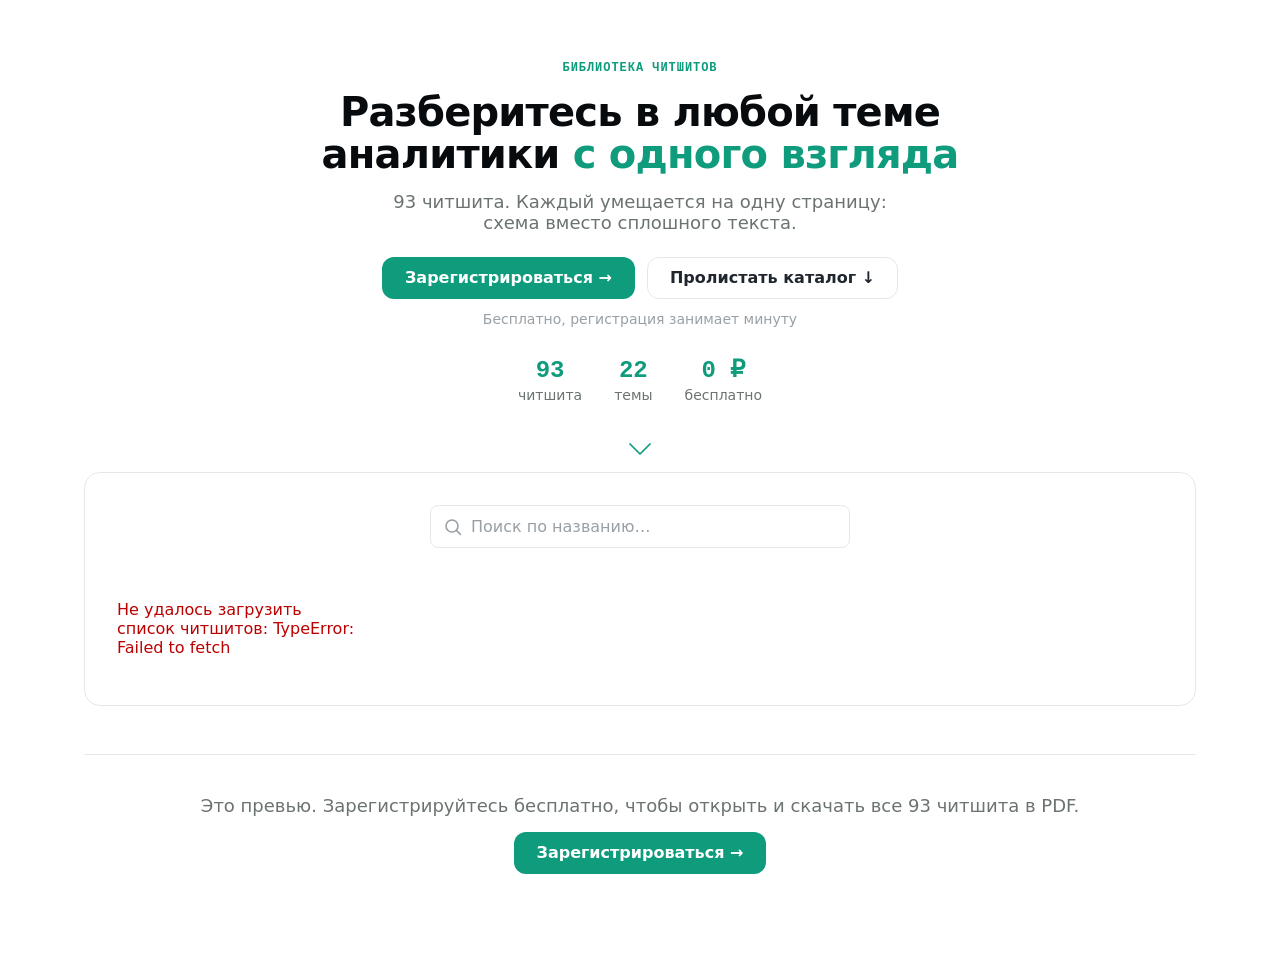
<file: preview.html>
<!doctype html>
<html lang="ru">
<head>
<meta charset="utf-8">
<title>Превью публичного лендинга читшитов</title>
<link rel="stylesheet" href="style.css">
</head>
<body>

<div class="jm-csl">

  <section class="jm-csl-hero">
    <div class="jm-csl-eyebrow">Библиотека читшитов</div>
    <h1 class="jm-csl-hero-title">Разберитесь в любой теме аналитики <span class="jm-accent">с одного взгляда</span></h1>
    <p class="jm-csl-hero-lead"><span id="jm-csl-lead-count">93</span> <span id="jm-csl-lead-word">читшита</span>. Каждый умещается на одну страницу: схема вместо сплошного текста.</p>
    <div class="jm-csl-cta">
      <a href="#" class="jm-btn jm-btn--primary">Зарегистрироваться →</a>
      <a href="#jm-csl-browse" class="jm-btn jm-btn--secondary">Пролистать каталог ↓</a>
    </div>
    <p class="jm-csl-hero-note">Бесплатно, регистрация занимает минуту</p>
    <div class="jm-csl-stats">
      <div class="jm-csl-stat">
        <div class="jm-csl-stat-num" id="jm-csl-stat-total">93</div>
        <div class="jm-csl-stat-label" id="jm-csl-stat-total-word">читшита</div>
      </div>
      <div class="jm-csl-stat">
        <div class="jm-csl-stat-num" id="jm-csl-stat-tags">22</div>
        <div class="jm-csl-stat-label" id="jm-csl-stat-tags-word">темы</div>
      </div>
      <div class="jm-csl-stat">
        <div class="jm-csl-stat-num">0 ₽</div>
        <div class="jm-csl-stat-label">бесплатно</div>
      </div>
    </div>
  </section>

  <section class="jm-csl-browse" id="jm-csl-browse">
    <div class="jm-csl-transition" aria-hidden="true">
      <svg width="22" height="13" viewBox="0 0 22 13" fill="none" xmlns="http://www.w3.org/2000/svg">
        <path d="M1 1L11 11L21 1" stroke="currentColor" stroke-width="1.75" stroke-linecap="round" stroke-linejoin="round"/>
      </svg>
    </div>
    <div class="jm-csl-panel">
      <div class="jm-csl-controls">
        <div class="jm-csl-search">
          <svg width="18" height="18" viewBox="0 0 18 18" fill="none" xmlns="http://www.w3.org/2000/svg">
            <circle cx="8" cy="8" r="6" stroke="currentColor" stroke-width="1.6"/>
            <line x1="12.4" y1="12.4" x2="16.5" y2="16.5" stroke="currentColor" stroke-width="1.6" stroke-linecap="round"/>
          </svg>
          <input type="text" id="jm-csl-search-input" placeholder="Поиск по названию…" autocomplete="off">
        </div>
        <div class="jm-csl-tags" id="jm-csl-tags"></div>
        <button class="jm-csl-reset-filters" id="jm-csl-reset-filters" type="button" hidden>✕ Сбросить фильтры</button>
      </div>

      <div class="jm-csl-count" id="jm-csl-count"></div>

      <div class="jm-csl-grid" id="jm-csl-grid"></div>

      <div class="jm-csl-empty" id="jm-csl-empty" hidden>
        <h3>Ничего не нашлось</h3>
        <p>Попробуйте другой запрос или сбросьте фильтры.</p>
      </div>
    </div>
  </section>

  <div class="jm-csl-footer-cta">
    <p>Это превью. Зарегистрируйтесь бесплатно, чтобы открыть и скачать все <span id="jm-csl-footer-count">93</span> <span id="jm-csl-footer-word">читшита</span> в PDF.</p>
    <a href="#" class="jm-btn jm-btn--primary">Зарегистрироваться →</a>
  </div>

</div>

<script src="app.js"></script>
</body>
</html>
</file>
<file: style.css>
@import url('https://jetmetrics-static.storage.yandexcloud.net/layout/fonts.css');

.jm-csl {
  /* ---- brand core ---- */
  --jm-green: #0E9C7D;
  --jm-green-press: #0B7D64;
  --jm-green-deep: #064D2B;
  --jm-green-tint: #E7F6F1;
  --jm-green-tint-soft: #E8FBF7;

  /* ---- semantic accents ---- */
  --jm-blue: #4991FF;
  --jm-blue-press: #357EF0;
  --jm-blue-tint: #EAF2FF;

  /* ---- neutrals ---- */
  --jm-ink: #080B0D;
  --jm-text: #20262E;
  --jm-muted: #6B7372;
  --jm-faint: #98A0A6;
  --jm-line: #E4E8EC;
  --jm-bg: #F6F8FA;
  --jm-surface: #FFFFFF;

  /* ---- type ---- */
  --jm-font-sans: 'Onest', system-ui, -apple-system, 'Segoe UI', Roboto, sans-serif;
  --jm-font-mono: 'IBM Plex Mono', ui-monospace, Menlo, Consolas, monospace;
  --jm-display-m: 2.25rem;
  --jm-h3: 1.125rem;
  --jm-body-l: 1.125rem;
  --jm-body: 1rem;
  --jm-body-s: 0.875rem;
  --jm-w-medium: 500;
  --jm-w-semibold: 600;
  --jm-w-bold: 700;
  --jm-w-black: 800;
  --jm-lh-tight: 1.05;

  /* ---- space (4px step) ---- */
  --jm-space-1: 4px;
  --jm-space-2: 8px;
  --jm-space-3: 12px;
  --jm-space-4: 16px;
  --jm-space-5: 20px;
  --jm-space-6: 24px;
  --jm-space-8: 32px;
  --jm-space-10: 40px;
  --jm-space-12: 48px;
  --jm-space-20: 80px;
  --jm-container: 1160px;

  /* ---- radii ---- */
  --jm-r-xs: 6px;
  --jm-r-sm: 8px;
  --jm-r-md: 12px;
  --jm-r-lg: 16px;
  --jm-r-pill: 999px;

  /* ---- shadows ---- */
  --jm-e1: 0 1px 2px rgba(8,11,13,.06);
  --jm-e2: 0 4px 16px rgba(8,11,13,.06);
  --jm-e3: 0 12px 32px rgba(8,11,13,.10);
  --jm-ring: 0 0 0 3px rgba(14,156,125,.28);

  /* ---- motion ---- */
  --jm-ease: cubic-bezier(.2,.6,.2,1);
  --jm-dur: .17s;

  font-family: var(--jm-font-sans);
  color: var(--jm-text);
  background: var(--jm-surface);
  max-width: var(--jm-container);
  margin: 0 auto;
  padding: var(--jm-space-12) var(--jm-space-6) var(--jm-space-20);
  box-sizing: border-box;
}

.jm-csl *, .jm-csl *::before, .jm-csl *::after {
  box-sizing: border-box;
}

/* ---- hero (первый экран) ---- */

.jm-csl-hero {
  text-align: center;
  max-width: 680px;
  margin: 0 auto;
  padding-bottom: var(--jm-space-6);
}

.jm-csl-eyebrow {
  display: inline-flex;
  align-items: center;
  font-family: var(--jm-font-mono);
  font-size: 0.75rem;
  font-weight: var(--jm-w-semibold);
  text-transform: uppercase;
  letter-spacing: 0.08em;
  color: var(--jm-green);
  margin-bottom: var(--jm-space-4);
}

.jm-csl-hero-title {
  font-size: 2.5rem;
  font-weight: var(--jm-w-black);
  line-height: var(--jm-lh-tight);
  letter-spacing: -0.02em;
  margin: 0 0 var(--jm-space-4);
  color: var(--jm-ink);
}

.jm-csl-hero-title .jm-accent { color: var(--jm-green); }

.jm-csl-hero-lead {
  font-size: var(--jm-body-l);
  color: var(--jm-muted);
  max-width: 520px;
  margin: 0 auto var(--jm-space-6);
}

.jm-csl-cta {
  display: flex;
  justify-content: center;
  gap: var(--jm-space-3);
  flex-wrap: wrap;
}

.jm-csl-hero-note {
  font-size: var(--jm-body-s);
  color: var(--jm-faint);
  margin: var(--jm-space-3) 0 0;
}

.jm-csl-stats {
  display: flex;
  justify-content: center;
  gap: var(--jm-space-8);
  flex-wrap: wrap;
  margin-top: var(--jm-space-8);
}

.jm-csl-stat-num {
  font-family: var(--jm-font-mono);
  font-size: 1.5rem;
  font-weight: var(--jm-w-bold);
  color: var(--jm-green);
  line-height: 1;
}

.jm-csl-stat-label {
  font-size: var(--jm-body-s);
  color: var(--jm-muted);
  margin-top: var(--jm-space-1);
}


/* ---- browse (второй экран) ---- */

.jm-csl-browse {
  margin-top: var(--jm-space-4);
  scroll-margin-top: var(--jm-space-6);
}

.jm-csl-transition {
  display: flex;
  justify-content: center;
  color: var(--jm-green);
  margin-bottom: var(--jm-space-4);
}

.jm-csl-panel {
  border: 1px solid var(--jm-line);
  border-radius: var(--jm-r-lg);
  padding: var(--jm-space-8);
}

.jm-btn,
.jm-btn:visited,
.jm-btn:active {
  display: inline-flex;
  align-items: center;
  gap: var(--jm-space-2);
  font-family: var(--jm-font-sans);
  font-weight: var(--jm-w-semibold);
  font-size: var(--jm-body);
  line-height: 1;
  padding: 12px 22px;
  border-radius: var(--jm-r-md);
  border: 1px solid transparent;
  cursor: pointer;
  text-decoration: none !important;
  transition: background var(--jm-dur) var(--jm-ease), border-color var(--jm-dur) var(--jm-ease);
}

.jm-btn:focus-visible {
  outline: none;
  box-shadow: var(--jm-ring);
}

.jm-btn--primary,
.jm-btn--primary:visited {
  background: var(--jm-green) !important;
  color: #fff !important;
}

.jm-btn--primary:hover {
  background: var(--jm-green-press) !important;
}

.jm-btn--secondary,
.jm-btn--secondary:visited {
  background: var(--jm-surface) !important;
  color: var(--jm-text) !important;
  border-color: var(--jm-line) !important;
}

.jm-btn--secondary:hover {
  background: var(--jm-bg);
}

/* ---- controls: search + tags ---- */

.jm-csl-controls {
  display: flex;
  flex-direction: column;
  gap: var(--jm-space-4);
  margin-bottom: var(--jm-space-2);
}

.jm-csl-search {
  position: relative;
  max-width: 420px;
  margin: 0 auto;
  width: 100%;
}

.jm-csl-search svg {
  position: absolute;
  left: 14px;
  top: 50%;
  transform: translateY(-50%);
  color: var(--jm-faint);
  pointer-events: none;
}

.jm-csl-search input {
  width: 100%;
  font-family: var(--jm-font-sans);
  font-size: var(--jm-body);
  color: var(--jm-text);
  background: var(--jm-surface);
  padding: 11px var(--jm-space-4) 11px 40px;
  border: 1px solid var(--jm-line);
  border-radius: var(--jm-r-sm);
  outline: none;
  transition: border-color var(--jm-dur) var(--jm-ease), box-shadow var(--jm-dur) var(--jm-ease);
}

.jm-csl-search input::placeholder { color: var(--jm-faint); }
.jm-csl-search input:focus { border-color: var(--jm-green); box-shadow: var(--jm-ring); }

.jm-csl-tags {
  display: flex;
  flex-wrap: wrap;
  gap: var(--jm-space-2);
  justify-content: center;
}

.jm-csl-reset-filters[hidden] { display: none; }

.jm-csl-reset-filters {
  display: block;
  margin: var(--jm-space-1) auto 0;
  background: none;
  border: none;
  color: var(--jm-muted);
  font-family: var(--jm-font-sans);
  font-size: var(--jm-body-s);
  font-weight: var(--jm-w-medium);
  cursor: pointer;
  padding: 4px 8px;
  border-radius: var(--jm-r-xs);
}

.jm-csl-reset-filters:hover { color: var(--jm-green); text-decoration: underline; text-underline-offset: 3px; }
.jm-csl-reset-filters:focus-visible { outline: none; box-shadow: var(--jm-ring); }

.jm-csl-tag-pill {
  padding: 7px 14px;
  border-radius: var(--jm-r-pill);
  border: 1px solid var(--jm-line);
  background: var(--jm-surface);
  color: var(--jm-muted);
  font-family: var(--jm-font-sans);
  font-size: var(--jm-body-s);
  font-weight: var(--jm-w-medium);
  cursor: pointer;
  transition: background var(--jm-dur) var(--jm-ease), color var(--jm-dur) var(--jm-ease), border-color var(--jm-dur) var(--jm-ease);
  white-space: nowrap;
}

.jm-csl-tag-pill:hover { border-color: var(--jm-green); color: var(--jm-green); }
.jm-csl-tag-pill:focus-visible { outline: none; box-shadow: var(--jm-ring); }
.jm-csl-tag-pill.active { background: var(--jm-green); border-color: var(--jm-green); color: #fff; }

.jm-csl-count {
  text-align: center;
  color: var(--jm-muted);
  font-size: var(--jm-body-s);
  margin: var(--jm-space-5) 0 var(--jm-space-2);
}

/* ---- grid + card ---- */

.jm-csl-grid {
  display: grid;
  grid-template-columns: repeat(auto-fill, minmax(230px, 1fr));
  gap: var(--jm-space-5);
  margin-top: var(--jm-space-4);
}

.jm-csl-card {
  background: var(--jm-surface);
  border: 1px solid var(--jm-line);
  border-radius: var(--jm-r-lg);
  overflow: hidden;
  box-shadow: var(--jm-e2);
  transition: transform var(--jm-dur) var(--jm-ease), box-shadow var(--jm-dur) var(--jm-ease), border-color var(--jm-dur) var(--jm-ease);
  display: flex;
  flex-direction: column;
  text-decoration: none;
  color: inherit;
}

.jm-csl-card:hover {
  transform: translateY(-2px);
  box-shadow: var(--jm-e3);
  border-color: var(--jm-green);
}

.jm-csl-card-thumb-wrap {
  aspect-ratio: 4 / 3;
  background: var(--jm-green-tint-soft);
  overflow: hidden;
  position: relative;
}

.jm-csl-card-thumb-wrap img {
  width: 100%;
  height: 100%;
  object-fit: cover;
  object-position: top;
  display: block;
  filter: blur(3px);
  transform: scale(1.05);
}

.jm-csl-card--cta {
  position: relative;
  align-items: center;
  justify-content: center;
  text-align: center;
  gap: var(--jm-space-2);
  padding: var(--jm-space-6);
  background: var(--jm-green-tint-soft);
  border: 1.5px dashed var(--jm-green);
  box-shadow: none;
}

.jm-csl-card--cta:hover {
  border-style: solid;
}

.jm-csl-card-cta-icon {
  font-size: 24px;
}

.jm-csl-card-cta-title {
  font-size: var(--jm-body-s);
  font-weight: var(--jm-w-semibold);
  color: var(--jm-green-deep);
  line-height: 1.35;
}

.jm-csl-card-cta-sub {
  font-size: 11px;
  color: var(--jm-green-deep);
  opacity: 0.7;
  line-height: 1.4;
}

/* Colors on these two <a> need !important: Tilda paints every unstyled link
   inside an embed with its own default orange, and its rule outranks a plain
   class selector. */
.jm-csl-card-cta-secondary,
.jm-csl-card-cta-secondary:visited {
  position: relative;
  z-index: 2;
  font-size: 11px;
  font-weight: var(--jm-w-semibold);
  color: var(--jm-blue-press) !important;
  text-decoration: underline !important;
  text-underline-offset: 2px;
}

.jm-csl-card-cta-action,
.jm-csl-card-cta-action:visited {
  position: relative;
  font-size: var(--jm-body-s);
  font-weight: var(--jm-w-bold);
  color: var(--jm-green-deep) !important;
  text-decoration: none !important;
  margin-top: 2px;
}

.jm-csl-card-cta-action::after {
  content: "";
  position: absolute;
  inset: 0;
  z-index: 1;
}

.jm-csl-card-lock {
  position: absolute;
  inset: 0;
  display: flex;
  align-items: center;
  justify-content: center;
  background: rgba(8,11,13,.28);
  color: #fff;
}

.jm-csl-card-body {
  padding: var(--jm-space-4);
  display: flex;
  flex-direction: column;
  gap: var(--jm-space-2);
  flex: 1;
}

.jm-csl-card-title {
  font-size: var(--jm-body-s);
  font-weight: var(--jm-w-semibold);
  line-height: 1.35;
  color: var(--jm-ink);
}

.jm-csl-num {
  font-family: var(--jm-font-mono);
  font-weight: var(--jm-w-bold);
  color: var(--jm-green);
}

.jm-csl-card-new {
  display: inline-block;
  margin-right: 6px;
  padding: 1px 8px;
  border-radius: var(--jm-r-pill);
  background: var(--jm-green);
  color: #fff;
  font-size: 0.7rem;
  font-weight: var(--jm-w-bold);
  line-height: 1.5;
  letter-spacing: 0.01em;
  vertical-align: 1px;
  white-space: nowrap;
}

.jm-csl-card-desc {
  font-size: var(--jm-body-s);
  color: var(--jm-muted);
  line-height: 1.4;
}

.jm-csl-card-tags {
  display: flex;
  flex-wrap: wrap;
  gap: var(--jm-space-1);
  margin-top: auto;
}

.jm-csl-card-tag {
  display: inline-flex;
  align-items: center;
  font-family: var(--jm-font-sans);
  font-size: 11px;
  font-weight: var(--jm-w-medium);
  padding: 3px 9px;
  border-radius: var(--jm-r-pill);
  background: var(--jm-green-tint);
  color: var(--jm-green-deep);
}

.jm-csl-empty {
  max-width: 420px;
  margin: var(--jm-space-12) auto;
  text-align: center;
  display: grid;
  gap: var(--jm-space-3);
  justify-items: center;
}

.jm-csl-empty[hidden] {
  display: none;
}

.jm-csl-empty h3 {
  margin: 0;
  font-size: var(--jm-h3);
  font-weight: var(--jm-w-bold);
  color: var(--jm-ink);
}

.jm-csl-empty p {
  margin: 0;
  color: var(--jm-muted);
  font-size: var(--jm-body-s);
}

/* ---- footer CTA ---- */

.jm-csl-footer-cta {
  text-align: center;
  margin-top: var(--jm-space-12);
  padding-top: var(--jm-space-10);
  border-top: 1px solid var(--jm-line);
}

.jm-csl-footer-cta p {
  color: var(--jm-muted);
  font-size: var(--jm-body-l);
  margin: 0 0 var(--jm-space-4);
}

@media (max-width: 640px) {
  .jm-csl {
    padding: var(--jm-space-8) var(--jm-space-4) var(--jm-space-12);
  }
  .jm-csl-hero-title {
    font-size: 1.75rem;
  }
  .jm-csl-stats {
    gap: var(--jm-space-6);
  }
  .jm-csl-panel {
    padding: var(--jm-space-4);
  }
  .jm-csl-grid {
    grid-template-columns: 1fr;
  }
}
</file>
